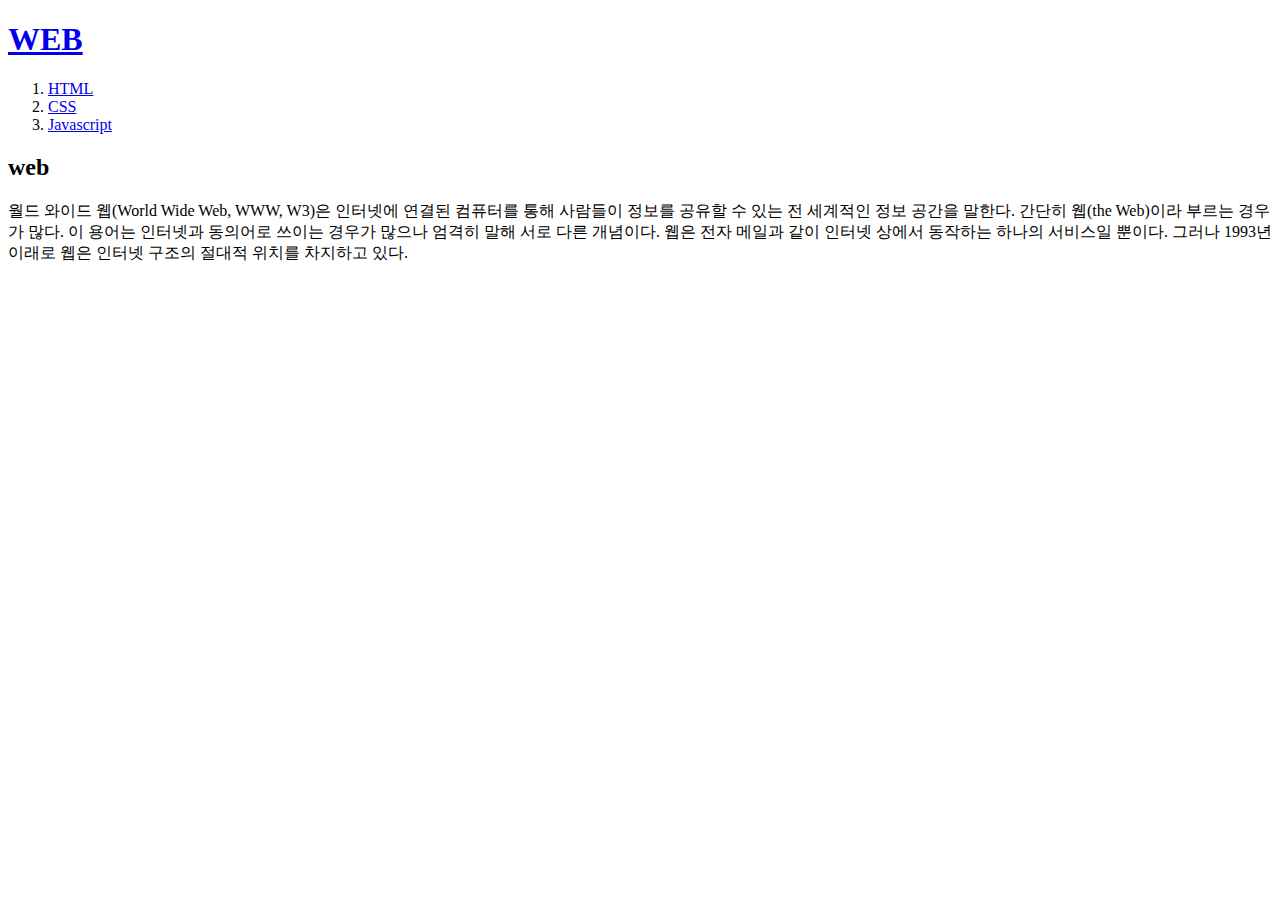
<file: index.html>
<!doctype html>
<html>
<head>
  <title>WEB1 - Welcome</title>
  <meta charset="utf-8">
</head>
<body>
  <h1><a href="index.html">WEB</a></h1>
  <ol>
    <li><a href="1.html">HTML</a></li>
    <li><a href="2.html">CSS</a></li>
    <li><a href="3.html">Javascript</a></li>
  </ol>
  <h2>web</h2>
  <p>월드 와이드 웹(World Wide Web, WWW, W3)은 인터넷에 연결된 컴퓨터를 통해 사람들이 정보를 공유할 수 있는 전 세계적인 정보 공간을 말한다. 간단히 웹(the Web)이라 부르는 경우가 많다. 이 용어는 인터넷과 동의어로 쓰이는 경우가 많으나 엄격히 말해 서로 다른 개념이다. 웹은 전자 메일과 같이 인터넷 상에서 동작하는 하나의 서비스일 뿐이다. 그러나 1993년 이래로 웹은 인터넷 구조의 절대적 위치를 차지하고 있다.
  </p>
</body>
</html>
</file>
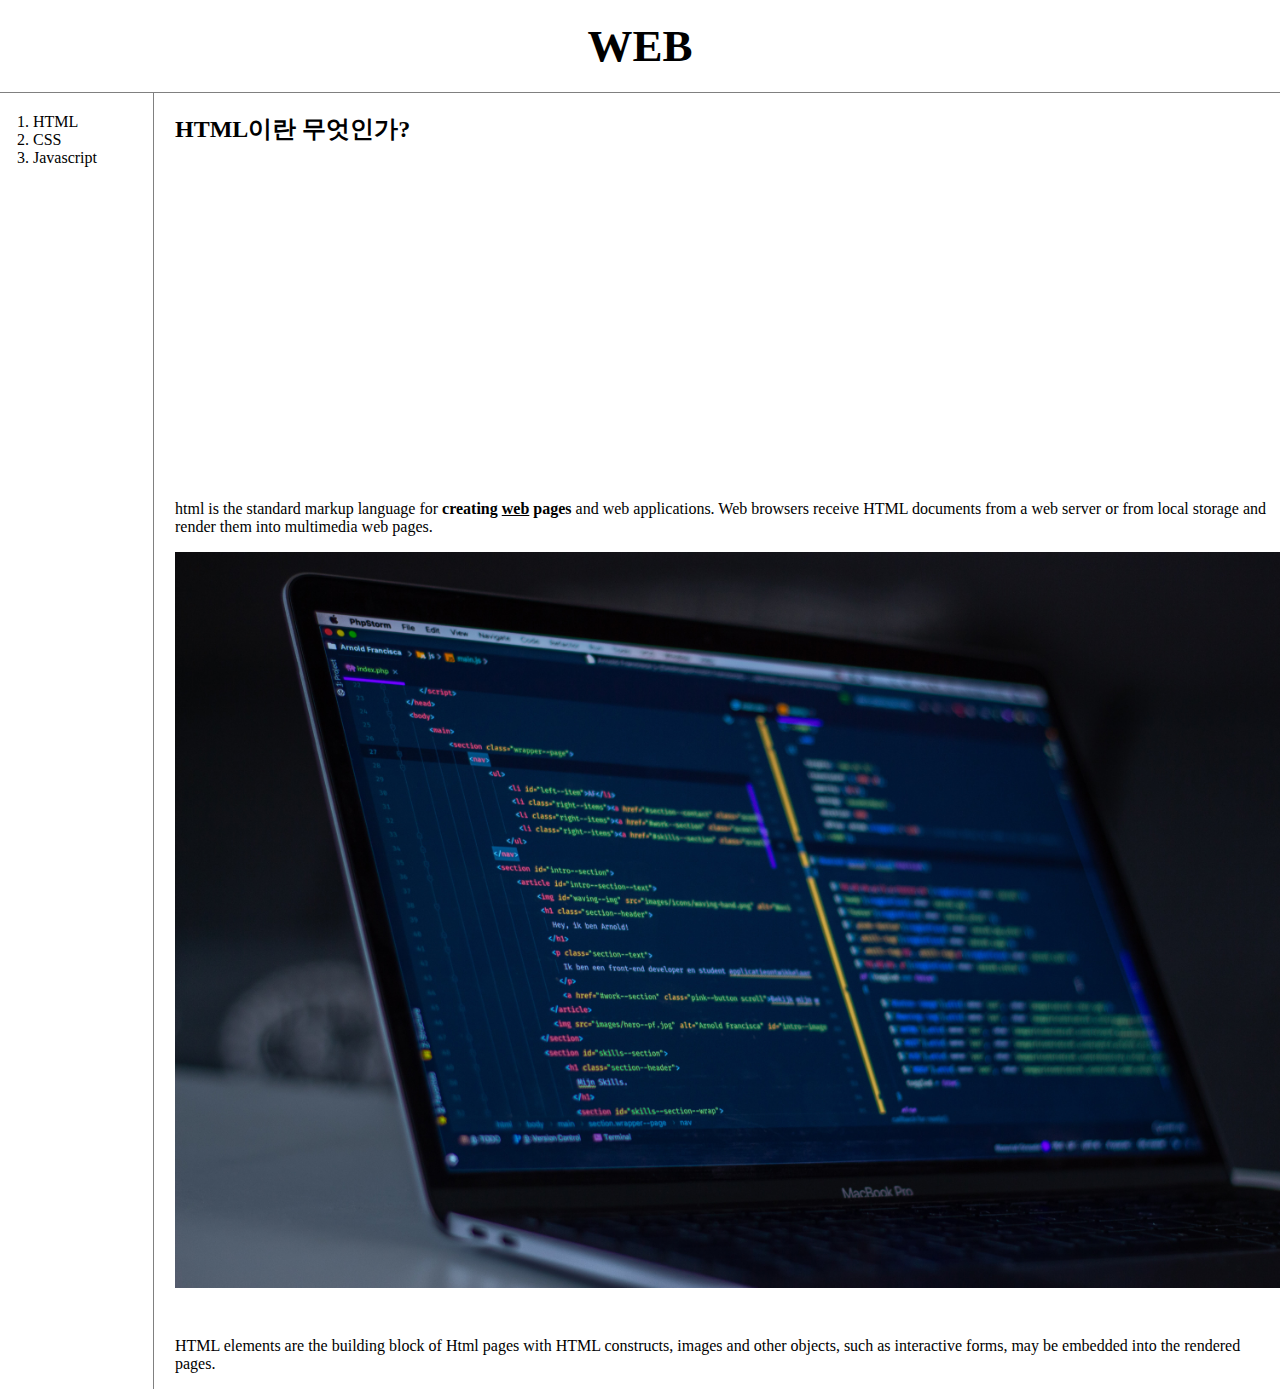
<file: 1.html>
<!doctype html>
<html>
<head>
  <title>WEB1 - HTML</title>
  <meta charset="utf-8">

  <!-- Global site tag (gtag.js) - Google Analytics -->
<script async src="https://www.googletagmanager.com/gtag/js?id=G-RFRW7DDXXN"></script>
<script>
  window.dataLayer = window.dataLayer || [];
  function gtag(){dataLayer.push(arguments);}
  gtag('js', new Date());

  gtag('config', 'G-RFRW7DDXXN');
</script>
  <link rel="stylesheet" href="style.css">
</head>
<body>
  <h1><a href="index.html">WEB</a></h1>
  <div id="grid">
  <ol>
    <li><a href="1.html">HTML</a></li>
    <li><a href="2.html">CSS</a></li>
    <li><a href="3.html">Javascript</a></li>
  </ol>
  <div id="article">
  <h2>HTML이란 무엇인가?</h2>
  <p>
    <iframe width="560" height="315" src="https://www.youtube.com/embed/7T7r_oSp0SE" title="YouTube video player" frameborder="0" allow="accelerometer; autoplay; clipboard-write; encrypted-media; gyroscope; picture-in-picture" allowfullscreen></iframe>
  </p>
  <p><a href="https://www.w3.org/TR/2011/WD-html5-20110405/" target="_blank" title="html5 specification">html</a> is the standard markup language
    for <strong>creating <u>web</u> pages</strong> and web applications. Web browsers receive HTML documents from a web server or from local storage
    and render them into multimedia web pages.</p>
  <img src="coding.jpg" width="100%">
  <p style = "margin-top:45px;">HTML elements are the building block of Html pages with HTML constructs,
    images and other objects, such as interactive forms, may be embedded into the rendered pages.</p>

    <!--Start of Tawk.to Script-->
    <script type="text/javascript">
    var Tawk_API=Tawk_API||{}, Tawk_LoadStart=new Date();
    (function(){
    var s1=document.createElement("script"),s0=document.getElementsByTagName("script")[0];
    s1.async=true;
    s1.src='https://embed.tawk.to/62c3ef207b967b1179980e42/1g76ls6hl';
    s1.charset='UTF-8';
    s1.setAttribute('crossorigin','*');
    s0.parentNode.insertBefore(s1,s0);
    })();
    </script>
    <!--End of Tawk.to Script-->
</body>
</html>

<div id="disqus_thread"></div>
<script>
    /**
    *  RECOMMENDED CONFIGURATION VARIABLES: EDIT AND UNCOMMENT THE SECTION BELOW TO INSERT DYNAMIC VALUES FROM YOUR PLATFORM OR CMS.
    *  LEARN WHY DEFINING THESE VARIABLES IS IMPORTANT: https://disqus.com/admin/universalcode/#configuration-variables    */
    /*
    var disqus_config = function () {
    this.page.url = PAGE_URL;  // Replace PAGE_URL with your page's canonical URL variable
    this.page.identifier = PAGE_IDENTIFIER; // Replace PAGE_IDENTIFIER with your page's unique identifier variable
    };
    */
    (function() { // DON'T EDIT BELOW THIS LINE
    var d = document, s = d.createElement('script');
    s.src = 'https://web1-geqhn6tlcx.disqus.com/embed.js';
    s.setAttribute('data-timestamp', +new Date());
    (d.head || d.body).appendChild(s);
    })();
</script>
<noscript>Please enable JavaScript to view the <a href="https://disqus.com/?ref_noscript">comments powered by Disqus.</a></noscript>
</file>
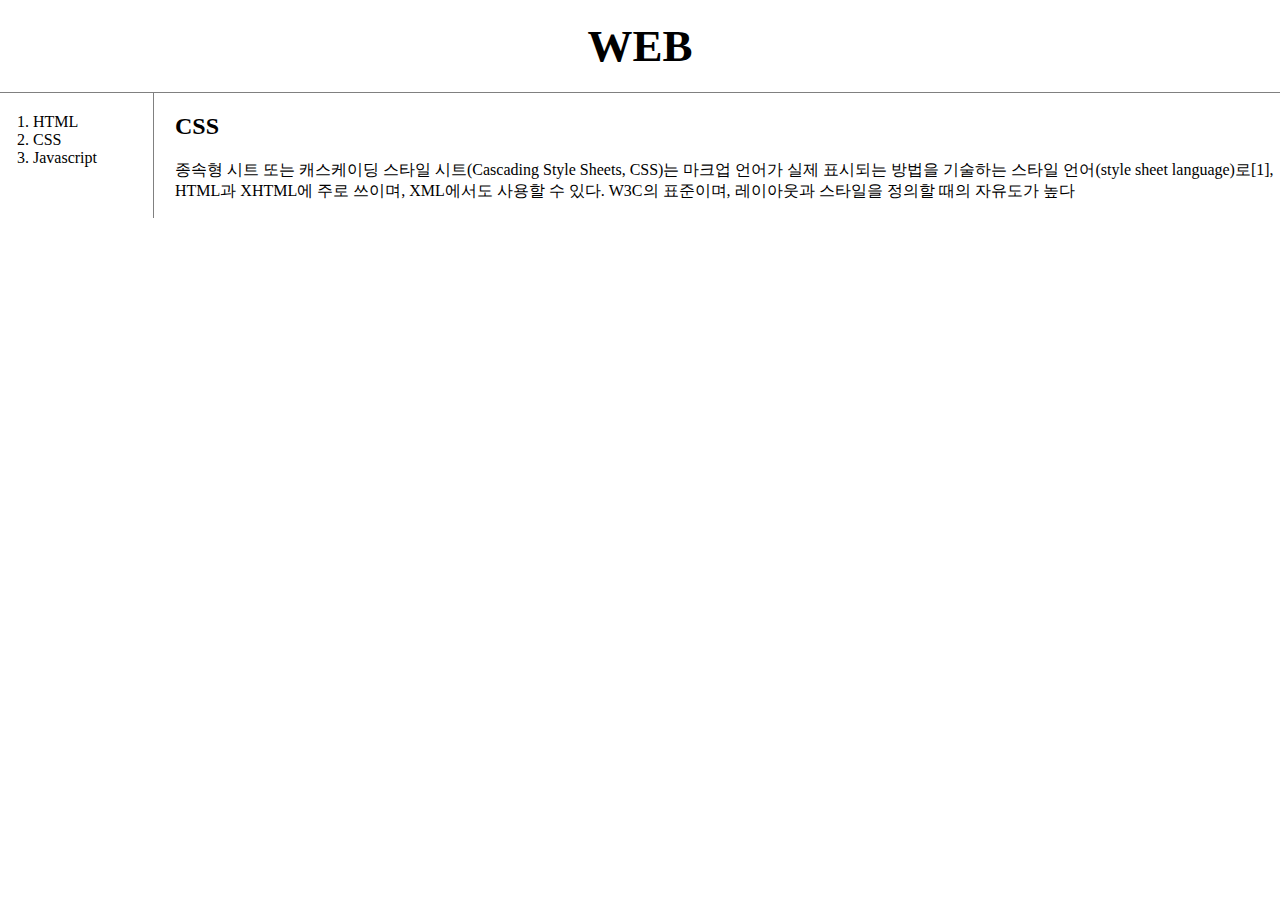
<file: 2.html>
<!doctype html>
<html>
<head>
  <title>WEB1 - CSS</title>
  <meta charset="utf-8">
  <link rel="stylesheet" href="style.css">
</head>
<body>
  <h1><a href="index.html">WEB</a></h1>
  <div id="grid">
  <ol>
    <li><a href="1.html" >HTML</a></li>
    <li><a href="2.html" >CSS</a></li>
    <li><a href="3.html">Javascript</a></li>
  </ol>
  <div id="article">
  <h2>CSS</h2>
  <p>
    종속형 시트 또는 캐스케이딩 스타일 시트(Cascading Style Sheets, CSS)는 마크업 언어가 실제 표시되는 방법을 기술하는 스타일 언어(style sheet language)로[1], HTML과 XHTML에 주로 쓰이며, XML에서도 사용할 수 있다. W3C의 표준이며, 레이아웃과 스타일을 정의할 때의 자유도가 높다
  </p>
  </div>
</div>
</body>
</html>
</file>
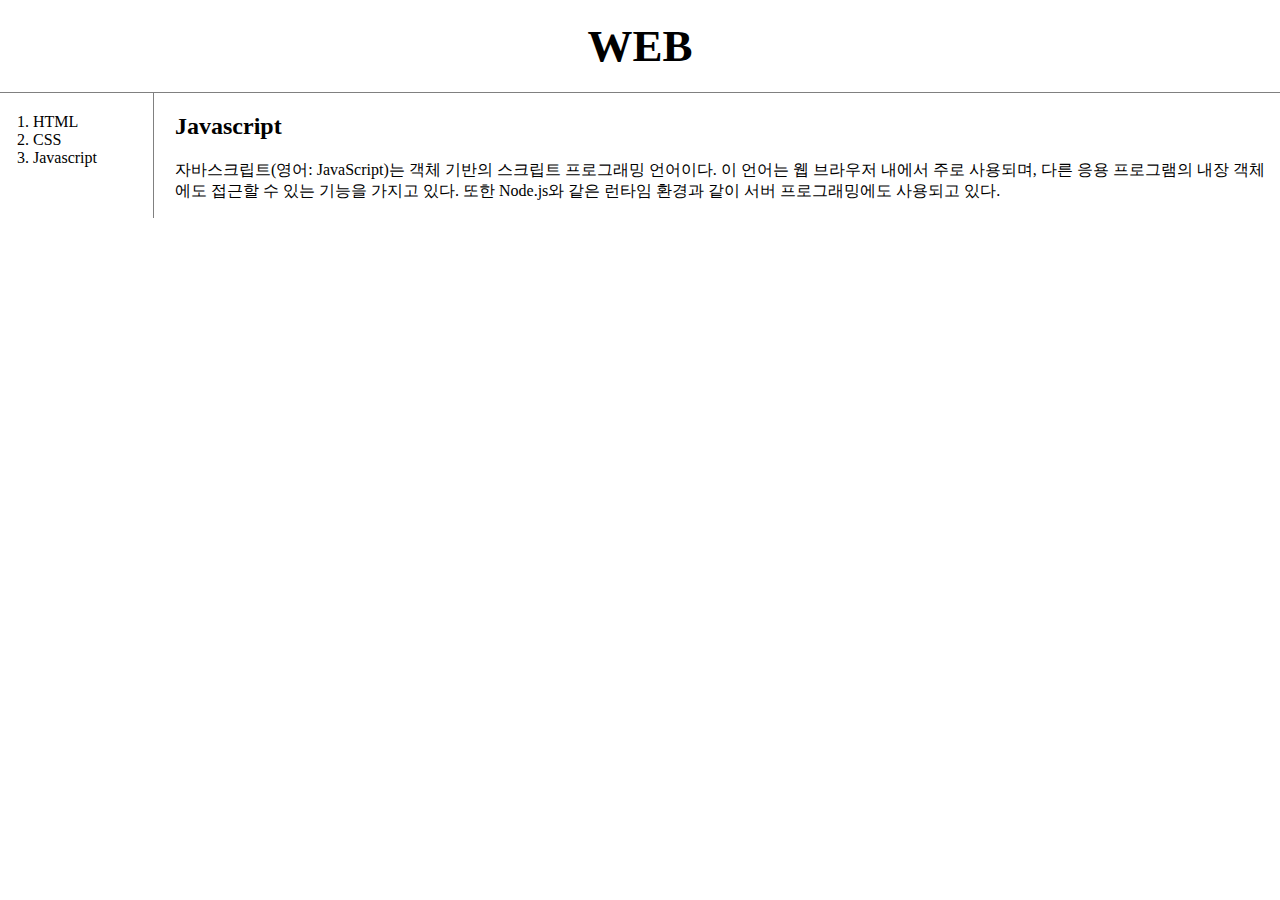
<file: 3.html>
<!doctype html>
<html>
<head>
  <title>WEB1 - Javascript</title>
  <meta charset="utf-8">
  <link rel="stylesheet" href="style.css">
</head>
<body>
  <h1><a href="index.html">WEB</a></h1>
  <div id="grid">
  <ol>
    <li><a href="1.html">HTML</a></li>
    <li><a href="2.html">CSS</a></li>
    <li><a href="3.html">Javascript</a></li>
  </ol>
  <div id="article">
  <h2>Javascript</h2>
  <p>
    자바스크립트(영어: JavaScript)는 객체 기반의 스크립트 프로그래밍 언어이다. 이 언어는 웹 브라우저 내에서 주로 사용되며, 다른 응용 프로그램의 내장 객체에도 접근할 수 있는 기능을 가지고 있다. 또한 Node.js와 같은 런타임 환경과 같이 서버 프로그래밍에도 사용되고 있다.
  </p>
</body>
</html>
</file>
<file: style.css>
body{
  margin:0;
}
  a {
    color:black;
    text-decoration: none;
  }
  h1{
    font-size: 45px;
    text-align:center;
    border-bottom:1px solid gray;
    margin:0;
    padding:20px;
  }
  #grid ol{
    border-right:1px solid gray;
    width:100px;
    margin:0;
    padding:20px;
    padding-left: 33px;
  }
  #grid{
    display:grid;
    grid-template-columns: 150px 1fr;
  }
  #grid #article{
    padding-left: 25px;
  }
  @media(max-width:800px){
    #grid{
      display:block;
    }
    #grid ol{
      border-right:none;
    }
    h1{
      border-bottom: none;
    }
  }
</file>
